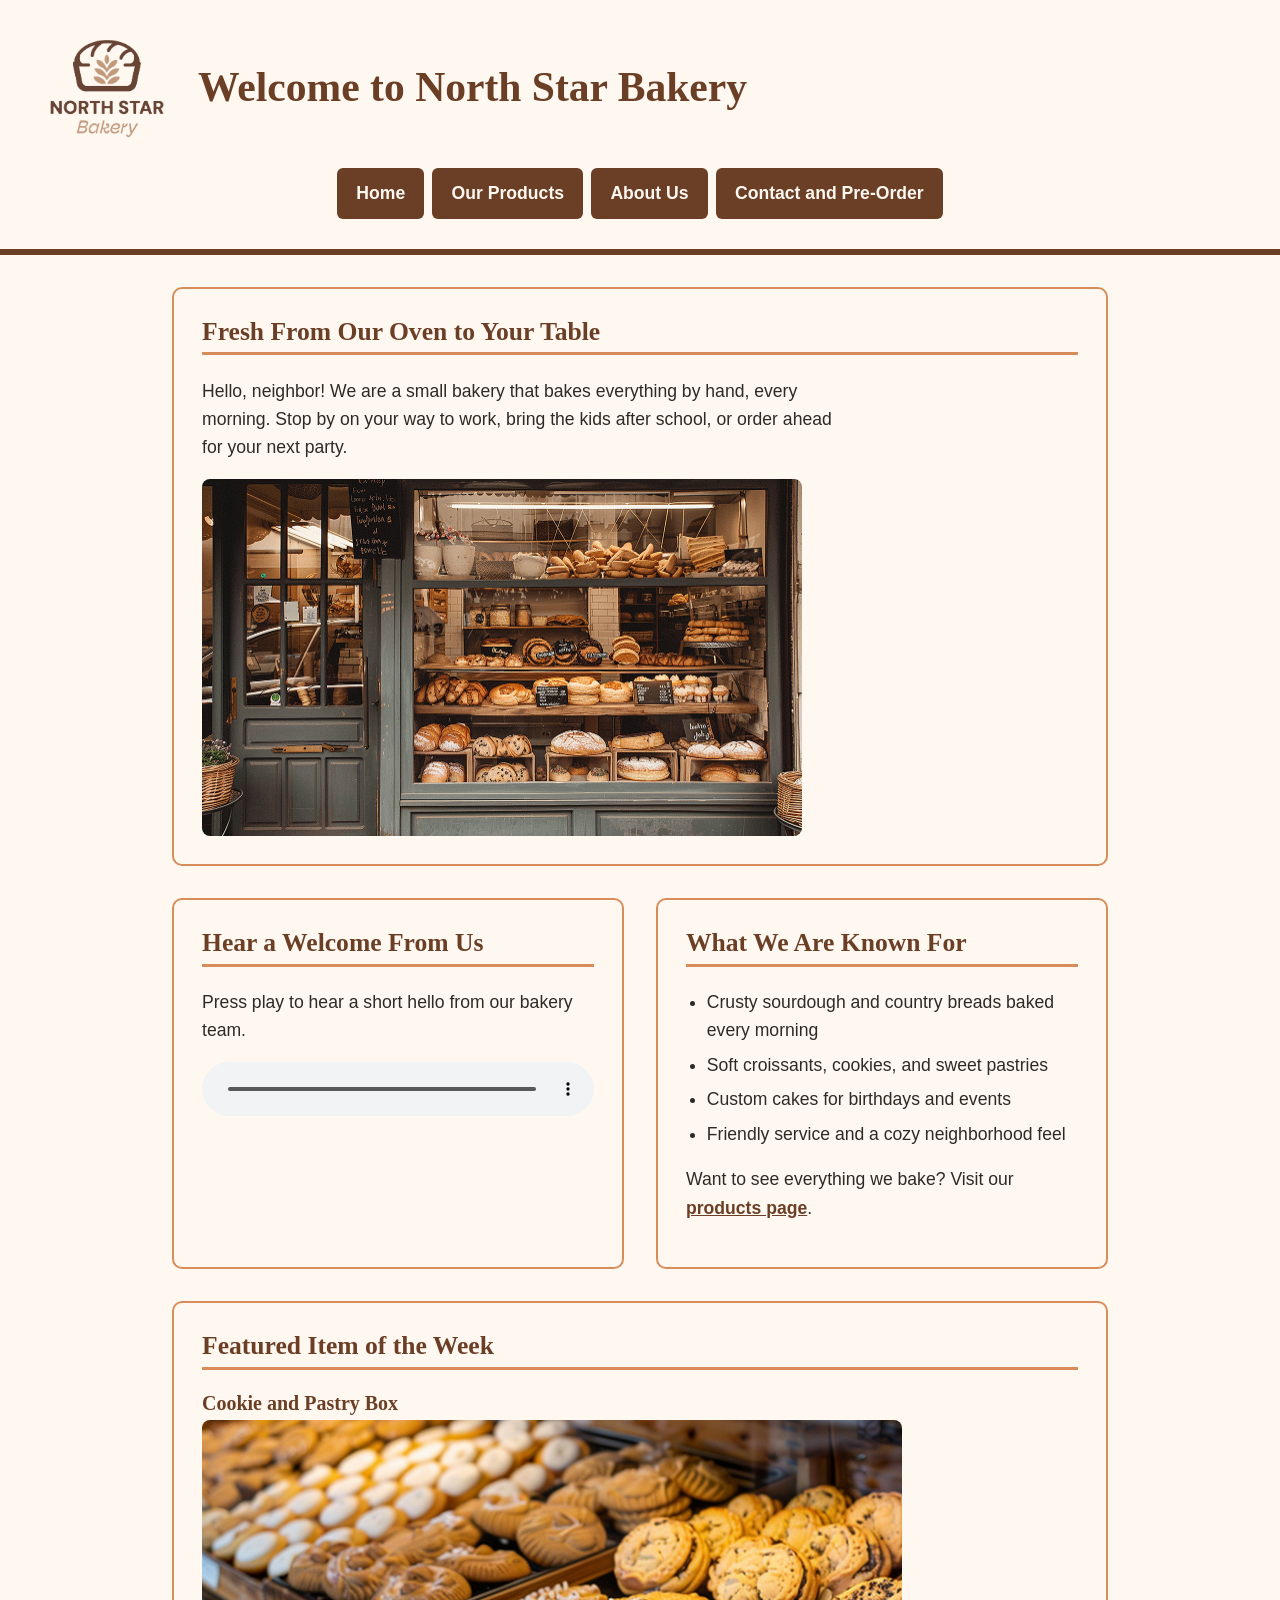
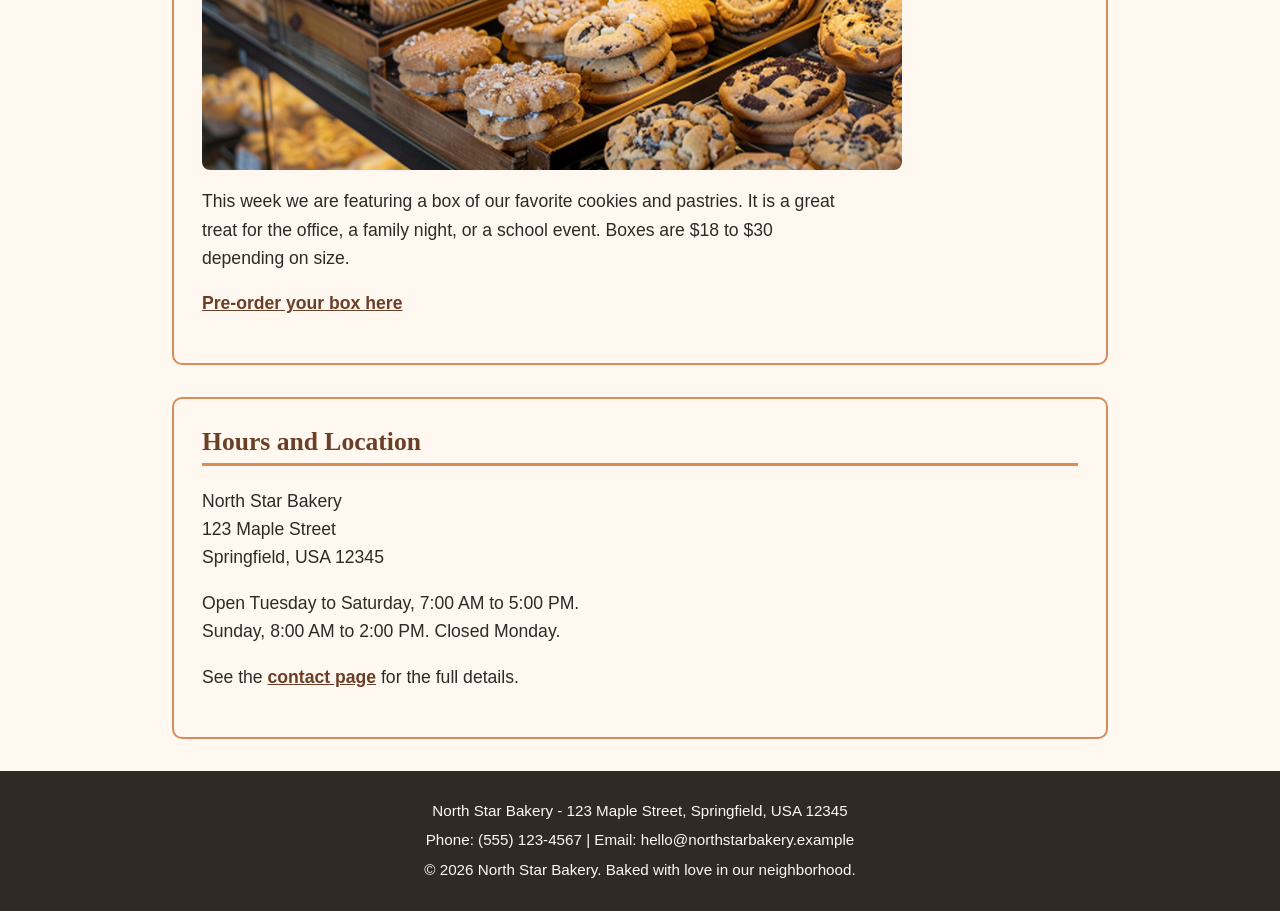
<file: index.html>
<!DOCTYPE html>
<html lang="en">
<head>
  <meta charset="UTF-8">
  <meta name="viewport" content="width=device-width, initial-scale=1.0">
  <meta name="description" content="North Star Bakery is a neighborhood bakery with fresh bread, pastries, and cakes. Pre-order for pickup.">
  <title>Home | North Star Bakery</title>
  <link rel="stylesheet" href="styles.css">
</head>
<body>

  <header>
    <img src="Bakery_c/bakery-logo_c.png" alt="North Star Bakery logo with a loaf of bread and wheat" width="150">
    <h1>Welcome to North Star Bakery</h1>
    <nav>
      <ul>
        <li><a href="index.html">Home</a></li>
        <li><a href="products.html">Our Products</a></li>
        <li><a href="about.html">About Us</a></li>
        <li><a href="contact.html">Contact and Pre-Order</a></li>
      </ul>
    </nav>
  </header>

  <main>

    <section class="wide">
      <h2>Fresh From Our Oven to Your Table</h2>
      <p>Hello, neighbor! We are a small bakery that bakes everything by hand, every morning. Stop by on your way to work, bring the kids after school, or order ahead for your next party.</p>
      <img src="Bakery_c/bakery-storefront_c.png" alt="The North Star Bakery front door and window with shelves full of fresh bread and pastries" width="600">
    </section>

    <section>
      <h2>Hear a Welcome From Us</h2>
      <p>Press play to hear a short hello from our bakery team.</p>
      <audio controls>
        <source src="Bakery_c/bakery-welcome_c.mp3" type="audio/mpeg">
        <p>Your browser does not support the audio player. Here is what the message says: Welcome to North Star Bakery! We bake fresh bread, pastries, and cakes by hand every morning. Come visit us or send us a pre-order.</p>
      </audio>
    </section>

    <section>
      <h2>What We Are Known For</h2>
      <ul>
        <li>Crusty sourdough and country breads baked every morning</li>
        <li>Soft croissants, cookies, and sweet pastries</li>
        <li>Custom cakes for birthdays and events</li>
        <li>Friendly service and a cozy neighborhood feel</li>
      </ul>
      <p>Want to see everything we bake? Visit our <a href="products.html">products page</a>.</p>
    </section>

    <section class="wide">
      <h2>Featured Item of the Week</h2>
      <h3>Cookie and Pastry Box</h3>
      <picture>
        <source media="(min-width: 700px)" srcset="Bakery_c/bakery-feature-large_c.png">
        <img src="Bakery_c/bakery-feature-small_c.png" alt="Trays of fresh cookies and sweet pastries in our bakery display case" width="400">
      </picture>
      <p>This week we are featuring a box of our favorite cookies and pastries. It is a great treat for the office, a family night, or a school event. Boxes are $18 to $30 depending on size.</p>
      <p><a href="contact.html">Pre-order your box here</a></p>
    </section>

    <section class="wide">
      <h2>Hours and Location</h2>
      <p>North Star Bakery<br>
      123 Maple Street<br>
      Springfield, USA 12345</p>
      <p>Open Tuesday to Saturday, 7:00 AM to 5:00 PM.<br>
      Sunday, 8:00 AM to 2:00 PM. Closed Monday.</p>
      <p>See the <a href="contact.html">contact page</a> for the full details.</p>
    </section>

  </main>

  <footer>
    <p>North Star Bakery - 123 Maple Street, Springfield, USA 12345</p>
    <p>Phone: (555) 123-4567 | Email: hello@northstarbakery.example</p>
    <p>&copy; 2026 North Star Bakery. Baked with love in our neighborhood.</p>
  </footer>

</body>
</html>
</file>
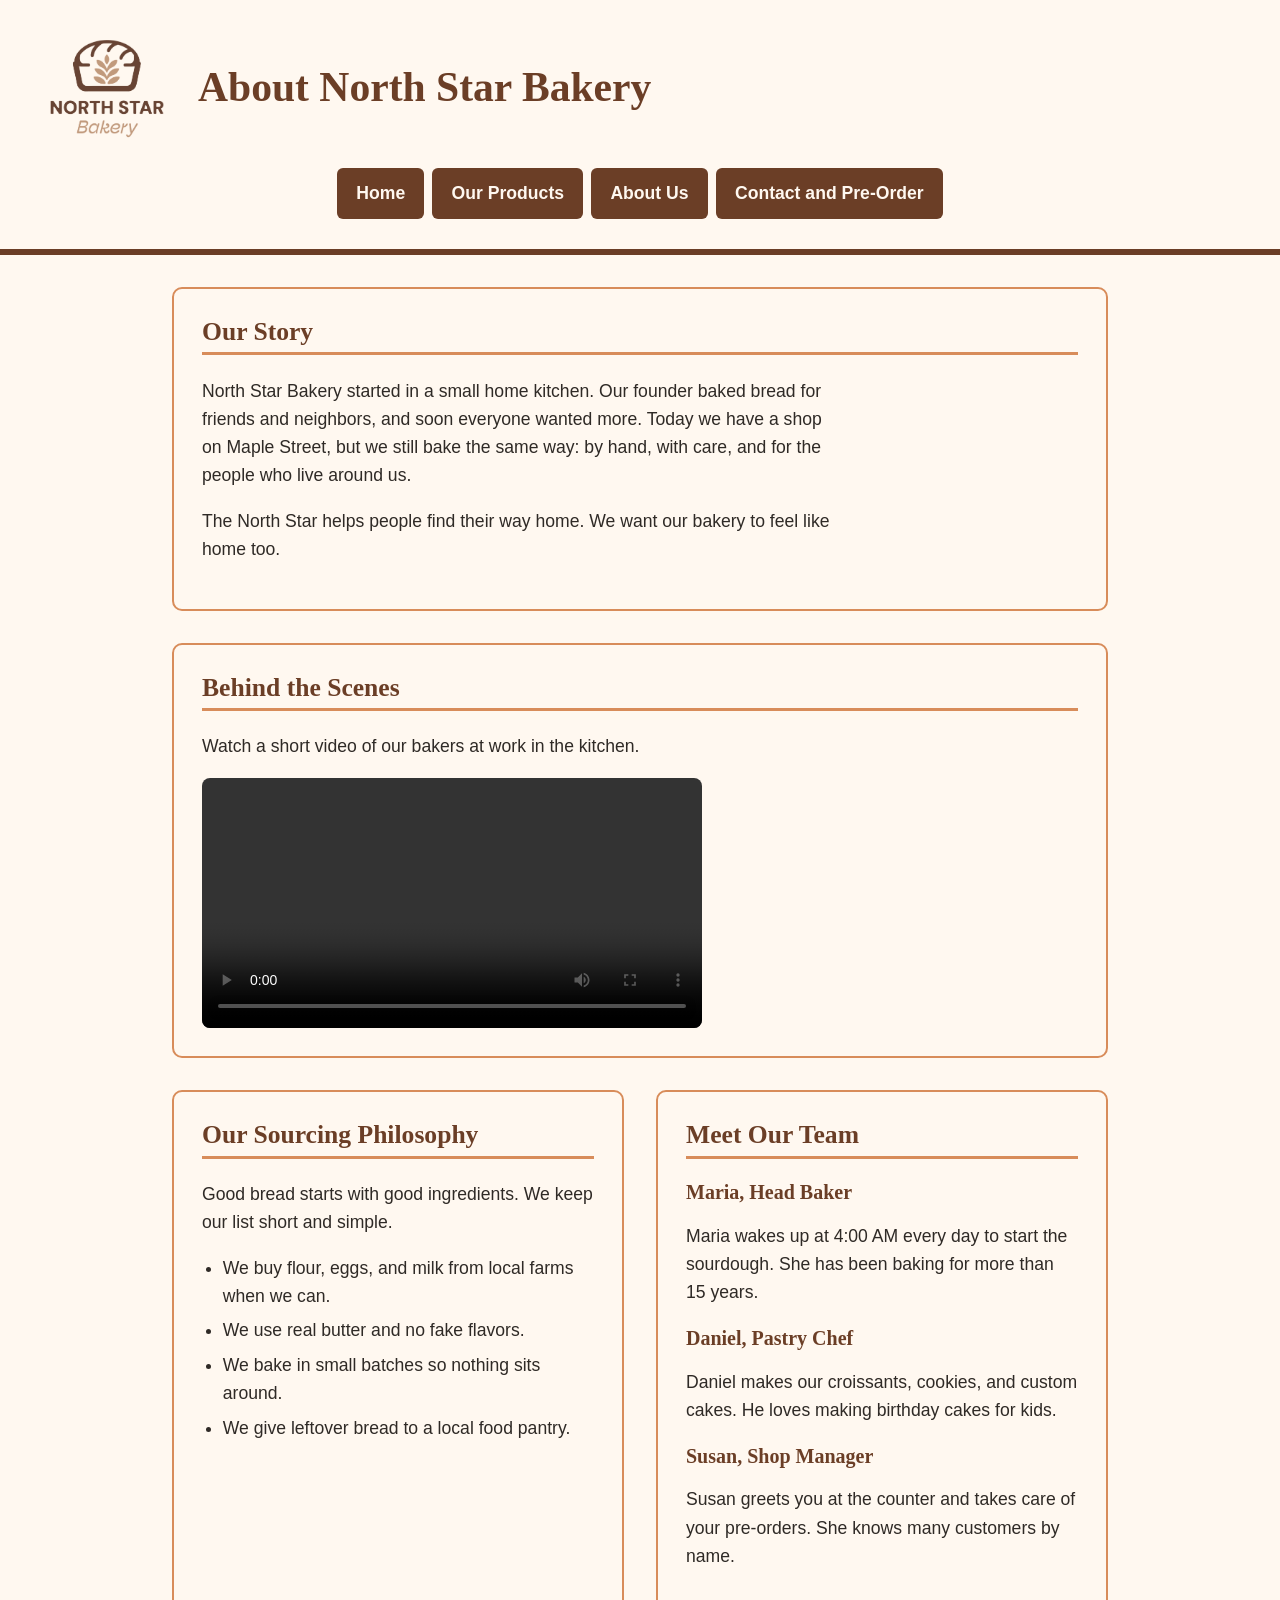
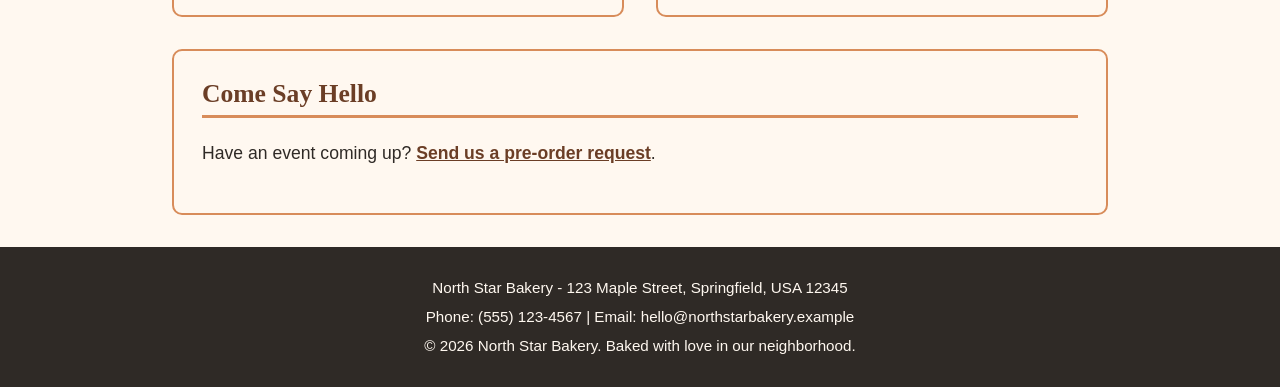
<file: about.html>
<!DOCTYPE html>
<html lang="en">
<head>
  <meta charset="UTF-8">
  <meta name="viewport" content="width=device-width, initial-scale=1.0">
  <meta name="description" content="Learn the story of North Star Bakery, how we pick our ingredients, and meet our bakers.">
  <title>About Us | North Star Bakery</title>
  <link rel="stylesheet" href="styles.css">
</head>
<body>

  <header>
    <img src="Bakery_c/bakery-logo_c.png" alt="North Star Bakery logo with a loaf of bread and wheat" width="150">
    <h1>About North Star Bakery</h1>
    <nav>
      <ul>
        <li><a href="index.html">Home</a></li>
        <li><a href="products.html">Our Products</a></li>
        <li><a href="about.html">About Us</a></li>
        <li><a href="contact.html">Contact and Pre-Order</a></li>
      </ul>
    </nav>
  </header>

  <main>

    <section class="wide">
      <h2>Our Story</h2>
      <p>North Star Bakery started in a small home kitchen. Our founder baked bread for friends and neighbors, and soon everyone wanted more. Today we have a shop on Maple Street, but we still bake the same way: by hand, with care, and for the people who live around us.</p>
      <p>The North Star helps people find their way home. We want our bakery to feel like home too.</p>
    </section>

    <section class="wide">
      <h2>Behind the Scenes</h2>
      <p>Watch a short video of our bakers at work in the kitchen.</p>
      <video controls width="500">
        <source src="Bakery_c/bakery-behind-scenes_c.mp4" type="video/mp4">
        <p>Your browser does not support the video player. This video shows our bakers shaping dough, putting loaves in the oven, and setting fresh bread out in the shop.</p>
      </video>
    </section>

    <section>
      <h2>Our Sourcing Philosophy</h2>
      <p>Good bread starts with good ingredients. We keep our list short and simple.</p>
      <ul>
        <li>We buy flour, eggs, and milk from local farms when we can.</li>
        <li>We use real butter and no fake flavors.</li>
        <li>We bake in small batches so nothing sits around.</li>
        <li>We give leftover bread to a local food pantry.</li>
      </ul>
    </section>

    <section>
      <h2>Meet Our Team</h2>
      <h3>Maria, Head Baker</h3>
      <p>Maria wakes up at 4:00 AM every day to start the sourdough. She has been baking for more than 15 years.</p>
      <h3>Daniel, Pastry Chef</h3>
      <p>Daniel makes our croissants, cookies, and custom cakes. He loves making birthday cakes for kids.</p>
      <h3>Susan, Shop Manager</h3>
      <p>Susan greets you at the counter and takes care of your pre-orders. She knows many customers by name.</p>
    </section>

    <section class="wide">
      <h2>Come Say Hello</h2>
      <p>Have an event coming up? <a href="contact.html">Send us a pre-order request</a>.</p>
    </section>

  </main>

  <footer>
    <p>North Star Bakery - 123 Maple Street, Springfield, USA 12345</p>
    <p>Phone: (555) 123-4567 | Email: hello@northstarbakery.example</p>
    <p>&copy; 2026 North Star Bakery. Baked with love in our neighborhood.</p>
  </footer>

</body>
</html>
</file>
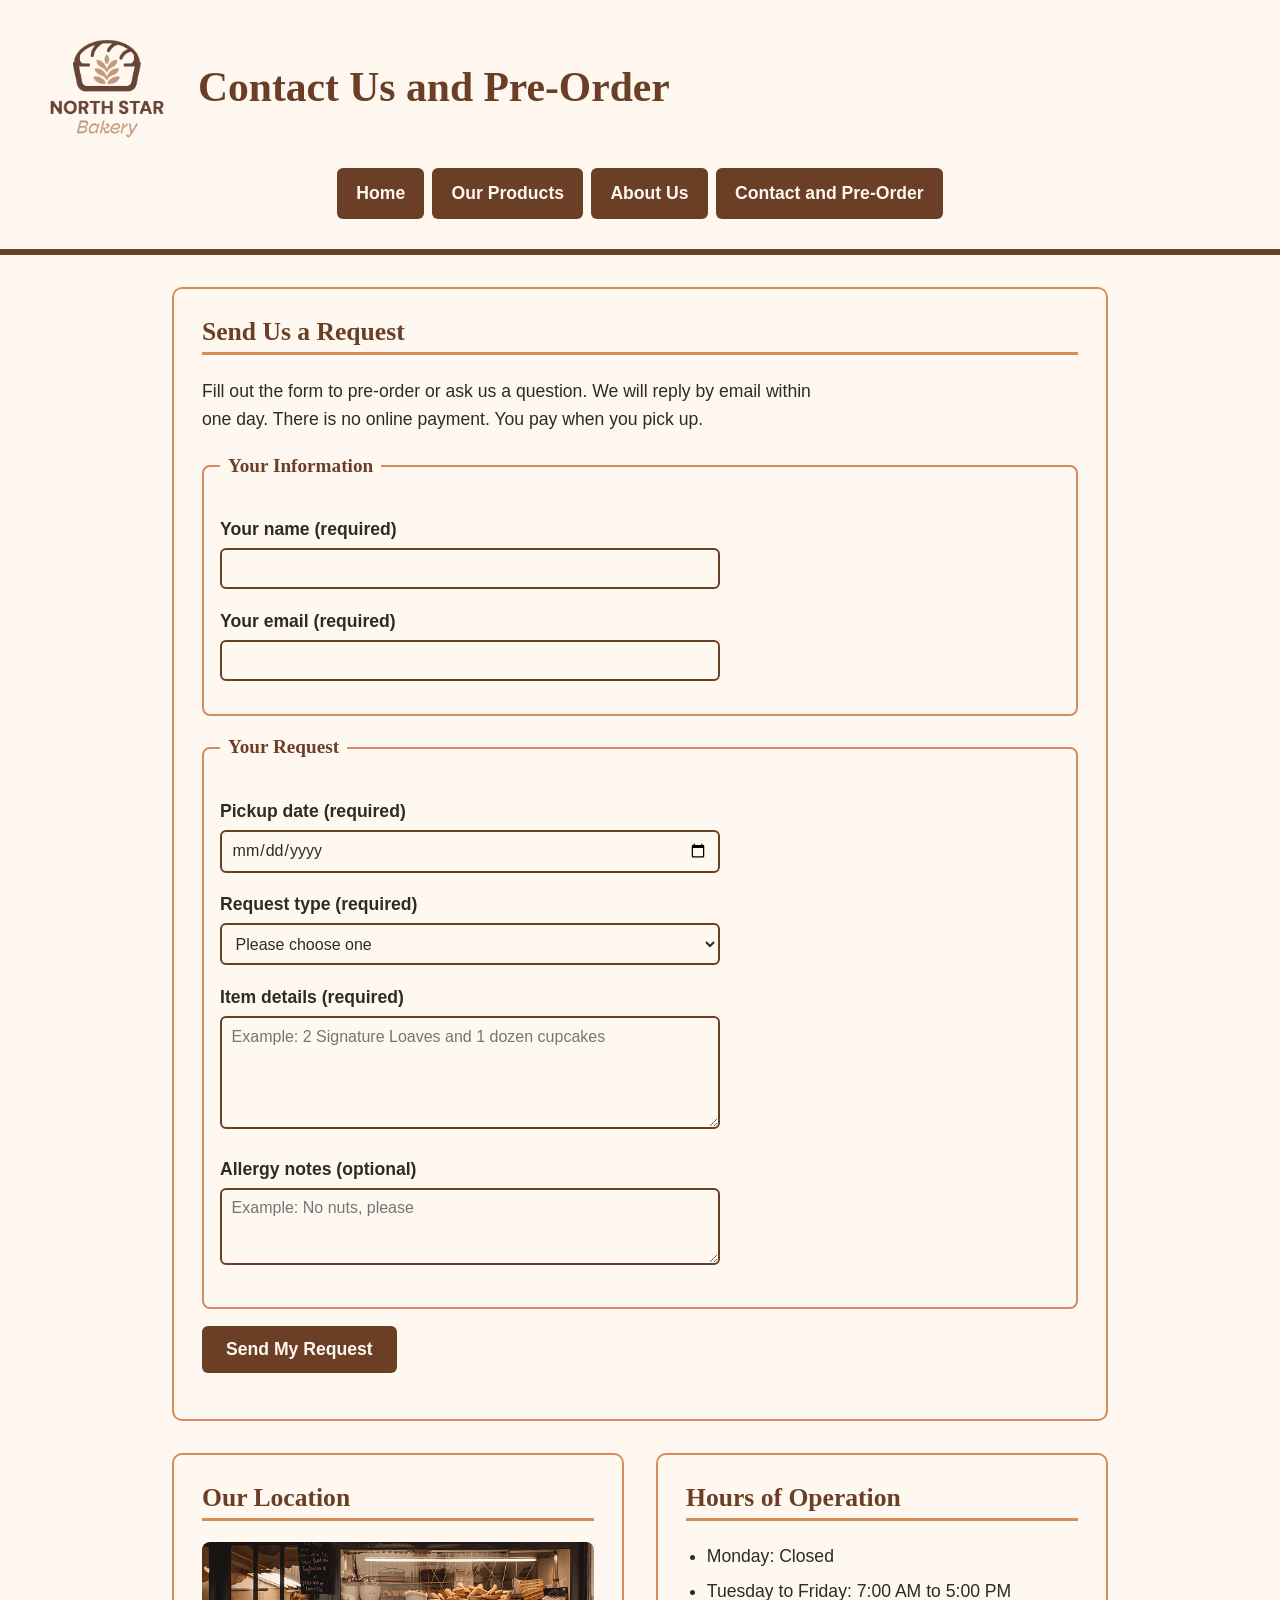
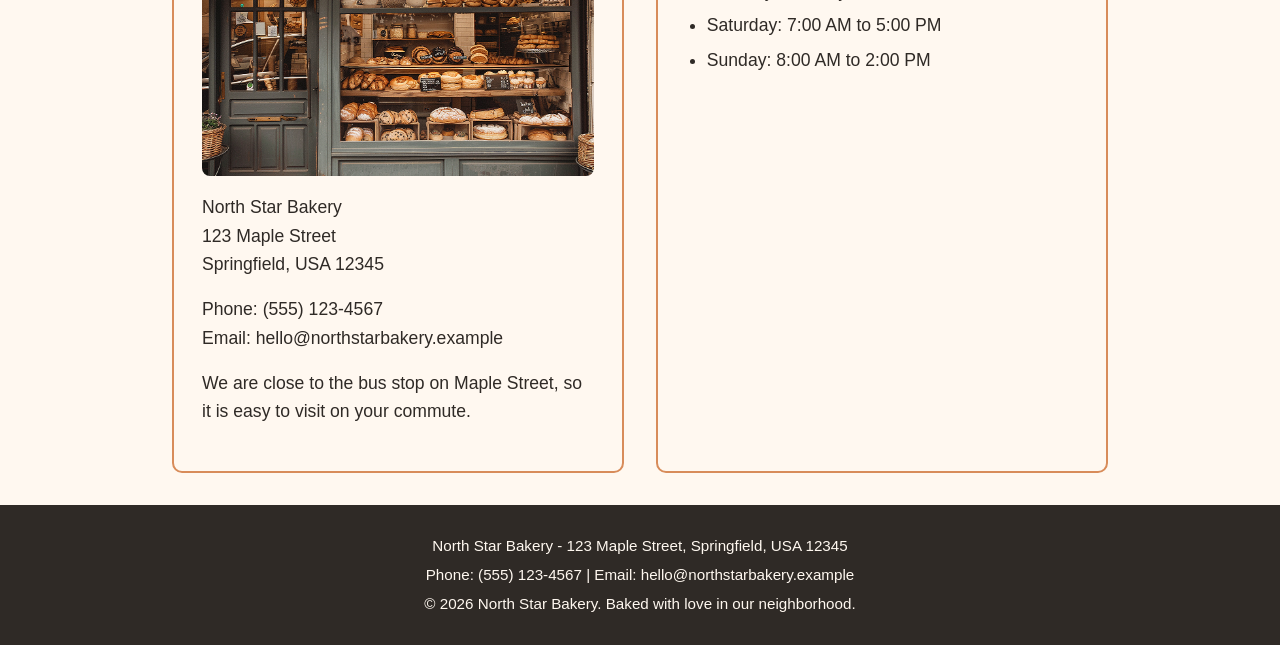
<file: contact.html>
<!DOCTYPE html>
<html lang="en">
<head>
  <meta charset="UTF-8">
  <meta name="viewport" content="width=device-width, initial-scale=1.0">
  <meta name="description" content="Send a pre-order request or question to North Star Bakery. Find our hours and address.">
  <title>Contact and Pre-Order | North Star Bakery</title>
  <link rel="stylesheet" href="styles.css">
  <script src="script.js" defer></script>
</head>
<body>

  <header>
    <img src="Bakery_c/bakery-logo_c.png" alt="North Star Bakery logo with a loaf of bread and wheat" width="150">
    <h1>Contact Us and Pre-Order</h1>
    <nav>
      <ul>
        <li><a href="index.html">Home</a></li>
        <li><a href="products.html">Our Products</a></li>
        <li><a href="about.html">About Us</a></li>
        <li><a href="contact.html">Contact and Pre-Order</a></li>
      </ul>
    </nav>
  </header>

  <main>

    <section class="wide">
      <h2>Send Us a Request</h2>
      <p>Fill out the form to pre-order or ask us a question. We will reply by email within one day. There is no online payment. You pay when you pick up.</p>

      <p id="list-notice" class="message" role="status"></p>

      <form action="#" method="post" id="order-form" novalidate>

        <fieldset>
          <legend>Your Information</legend>

          <p>
            <label for="name">Your name (required)</label><br>
            <input type="text" id="name" aria-describedby="name-error" name="name" required minlength="2" maxlength="60" pattern="[^0-9]+" title="Please do not use numbers in your name">
            <span class="error" id="name-error"></span>
          </p>

          <p>
            <label for="email">Your email (required)</label><br>
            <input type="email" id="email" aria-describedby="email-error" name="email" required>
            <span class="error" id="email-error"></span>
          </p>
        </fieldset>

        <fieldset>
          <legend>Your Request</legend>

          <p>
            <label for="pickup">Pickup date (required)</label><br>
            <input type="date" id="pickup" aria-describedby="pickup-error" name="pickup" required>
            <span class="error" id="pickup-error"></span>
          </p>

          <p>
            <label for="request-type">Request type (required)</label><br>
            <select id="request-type" aria-describedby="request-type-error" name="request-type" required>
              <option value="">Please choose one</option>
              <option value="pre-order">Pre-order</option>
              <option value="event-order">Event or large order</option>
              <option value="general-question">General question</option>
            </select>
            <span class="error" id="request-type-error"></span>
          </p>

          <p>
            <label for="details">Item details (required)</label><br>
            <textarea id="details" aria-describedby="details-error" name="details" rows="5" cols="40" required minlength="5" maxlength="500" placeholder="Example: 2 Signature Loaves and 1 dozen cupcakes"></textarea>
            <span class="error" id="details-error"></span>
          </p>

          <p>
            <label for="allergies">Allergy notes (optional)</label><br>
            <textarea id="allergies" aria-describedby="allergies-error" name="allergies" rows="3" cols="40" maxlength="300" placeholder="Example: No nuts, please"></textarea>
            <span class="error" id="allergies-error"></span>
          </p>
        </fieldset>

        <p>
          <button type="submit">Send My Request</button>
        </p>
        <p id="form-message" class="message" role="status"></p>

      </form>
    </section>

    <section>
      <h2>Our Location</h2>
      <img src="Bakery_c/bakery-storefront_c.png" alt="The front of North Star Bakery, so you can find us on Maple Street" width="400">
      <p>North Star Bakery<br>
      123 Maple Street<br>
      Springfield, USA 12345</p>
      <p>Phone: (555) 123-4567<br>
      Email: hello@northstarbakery.example</p>
      <p>We are close to the bus stop on Maple Street, so it is easy to visit on your commute.</p>
    </section>

    <section>
      <h2>Hours of Operation</h2>
      <ul>
        <li>Monday: Closed</li>
        <li>Tuesday to Friday: 7:00 AM to 5:00 PM</li>
        <li>Saturday: 7:00 AM to 5:00 PM</li>
        <li>Sunday: 8:00 AM to 2:00 PM</li>
      </ul>
    </section>

  </main>

  <footer>
    <p>North Star Bakery - 123 Maple Street, Springfield, USA 12345</p>
    <p>Phone: (555) 123-4567 | Email: hello@northstarbakery.example</p>
    <p>&copy; 2026 North Star Bakery. Baked with love in our neighborhood.</p>
  </footer>

</body>
</html>
</file>
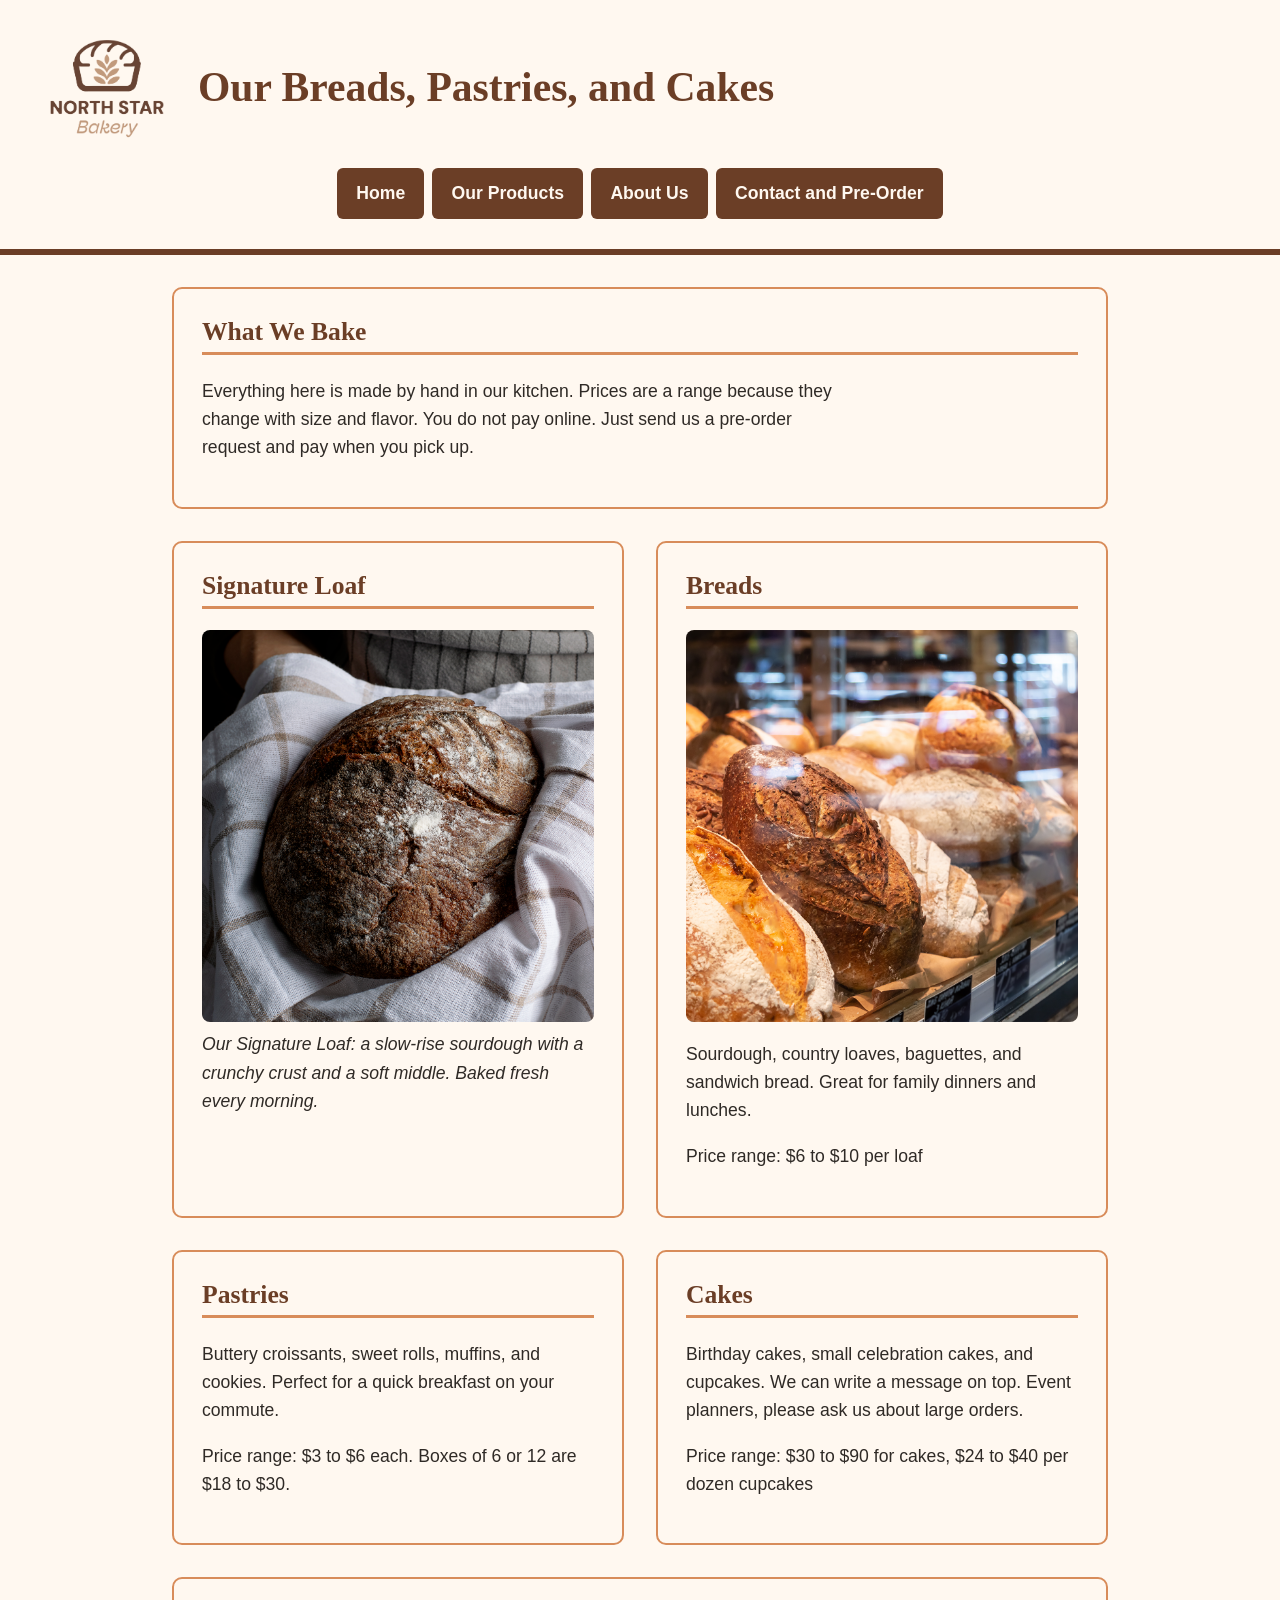
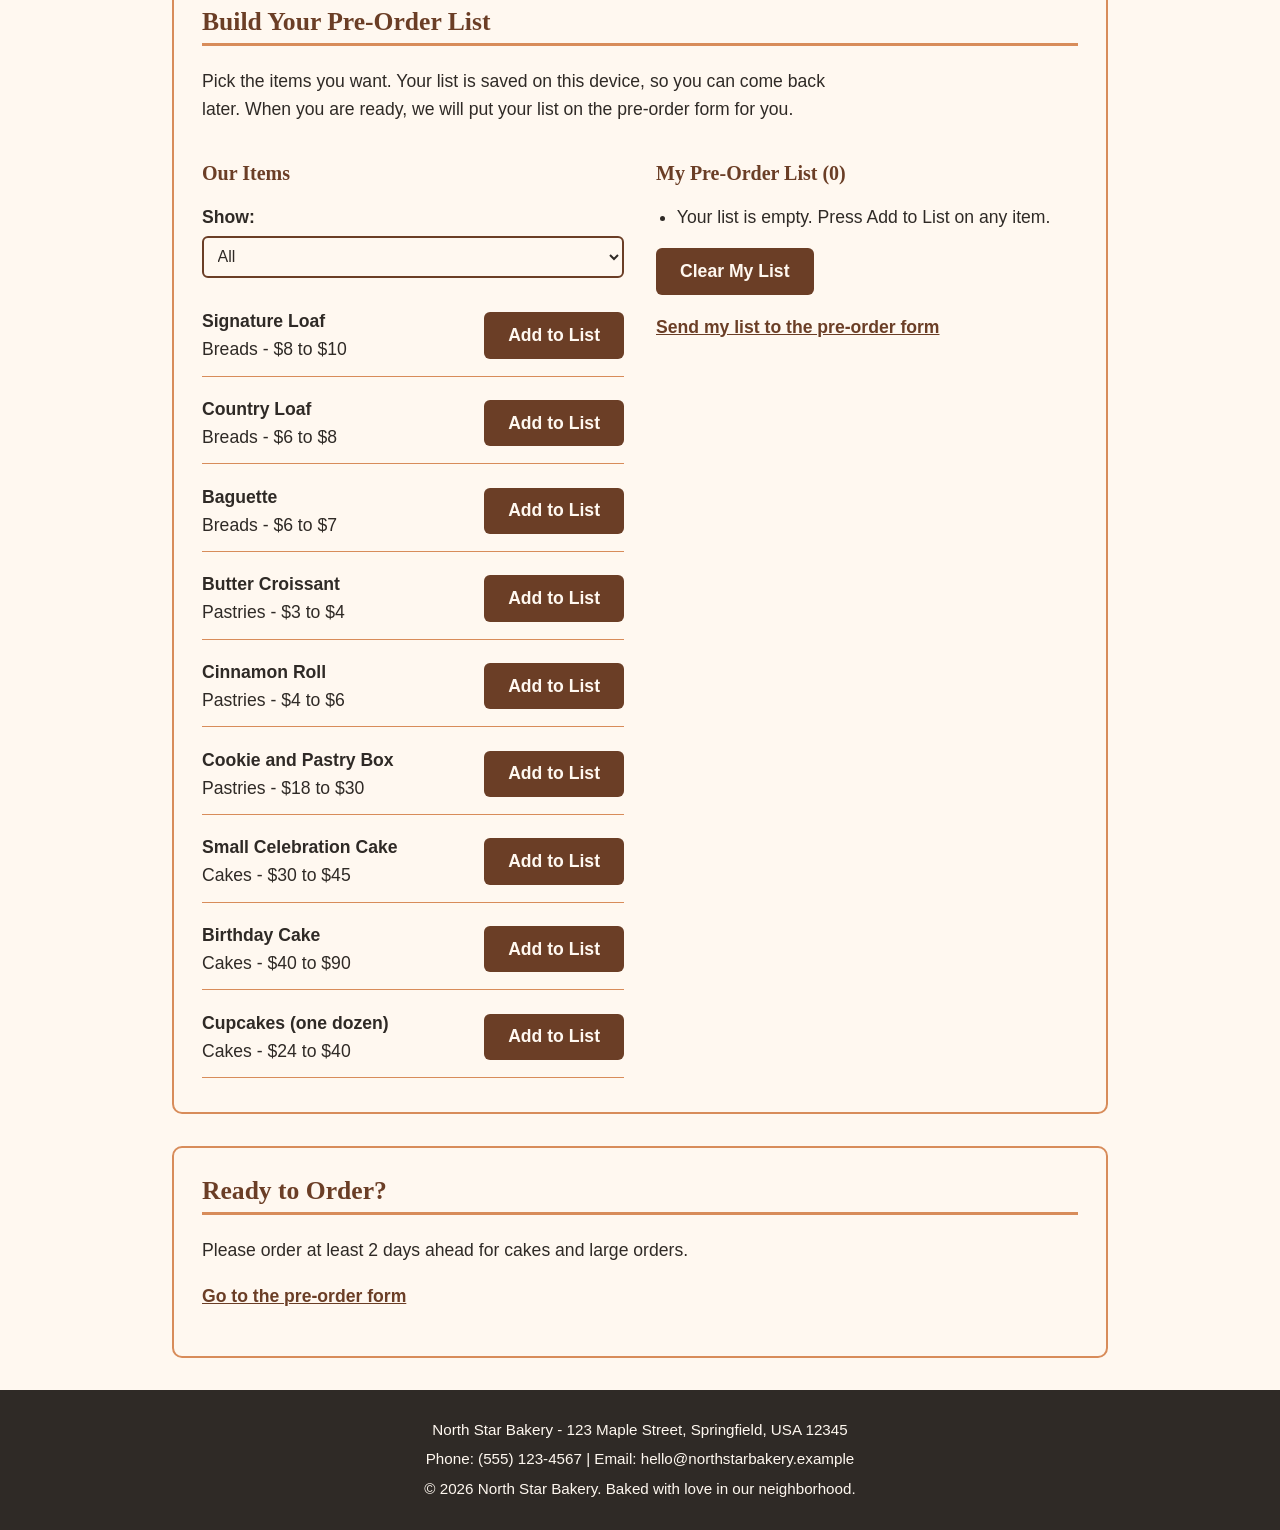
<file: products.html>
<!DOCTYPE html>
<html lang="en">
<head>
  <meta charset="UTF-8">
  <meta name="viewport" content="width=device-width, initial-scale=1.0">
  <meta name="description" content="See the breads, pastries, and cakes at North Star Bakery, with price ranges. Pre-order for pickup.">
  <title>Our Products | North Star Bakery</title>
  <link rel="stylesheet" href="styles.css">
  <script src="script.js" defer></script>
</head>
<body>

  <header>
    <img src="Bakery_c/bakery-logo_c.png" alt="North Star Bakery logo with a loaf of bread and wheat" width="150">
    <h1>Our Breads, Pastries, and Cakes</h1>
    <nav>
      <ul>
        <li><a href="index.html">Home</a></li>
        <li><a href="products.html">Our Products</a></li>
        <li><a href="about.html">About Us</a></li>
        <li><a href="contact.html">Contact and Pre-Order</a></li>
      </ul>
    </nav>
  </header>

  <main>

    <section class="wide">
      <h2>What We Bake</h2>
      <p>Everything here is made by hand in our kitchen. Prices are a range because they change with size and flavor. You do not pay online. Just send us a pre-order request and pay when you pick up.</p>
    </section>

    <section>
      <h2>Signature Loaf</h2>
      <figure>
        <img src="Bakery_c/bakery-signature-loaf_c.png" alt="A round dark loaf of sourdough bread with flour on top, resting on a checkered cloth" width="400">
        <figcaption>Our Signature Loaf: a slow-rise sourdough with a crunchy crust and a soft middle. Baked fresh every morning.</figcaption>
      </figure>
    </section>

    <section>
      <h2>Breads</h2>
      <img src="Bakery_c/bakery-bread_c.png" alt="Rows of crusty round and long loaves of bread in our display case" width="400">
      <p>Sourdough, country loaves, baguettes, and sandwich bread. Great for family dinners and lunches.</p>
      <p>Price range: $6 to $10 per loaf</p>
    </section>

    <section>
      <h2>Pastries</h2>
      <p>Buttery croissants, sweet rolls, muffins, and cookies. Perfect for a quick breakfast on your commute.</p>
      <p>Price range: $3 to $6 each. Boxes of 6 or 12 are $18 to $30.</p>
    </section>

    <section>
      <h2>Cakes</h2>
      <p>Birthday cakes, small celebration cakes, and cupcakes. We can write a message on top. Event planners, please ask us about large orders.</p>
      <p>Price range: $30 to $90 for cakes, $24 to $40 per dozen cupcakes</p>
    </section>

    <section class="wide">
      <h2>Build Your Pre-Order List</h2>
      <p>Pick the items you want. Your list is saved on this device, so you can come back later. When you are ready, we will put your list on the pre-order form for you.</p>

      <noscript>
        <p>Please turn on JavaScript to use the list builder. You can still type your items on the <a href="contact.html">contact page</a>.</p>
      </noscript>

      <div class="builder">
        <div>
          <h3>Our Items</h3>
          <p>
            <label for="category-filter">Show:</label><br>
            <select id="category-filter"></select>
          </p>
          <ul id="product-list" class="plain-list"></ul>
        </div>

        <div>
          <h3>My Pre-Order List (<span id="list-count">0</span>)</h3>
          <p id="list-message" class="message" role="status"></p>
          <ul id="my-list"></ul>
          <p id="list-total"><strong></strong></p>
          <p><button type="button" id="clear-list">Clear My List</button></p>
          <p><a href="contact.html">Send my list to the pre-order form</a></p>
        </div>
      </div>
    </section>

    <section class="wide">
      <h2>Ready to Order?</h2>
      <p>Please order at least 2 days ahead for cakes and large orders.</p>
      <p><a href="contact.html">Go to the pre-order form</a></p>
    </section>

  </main>

  <footer>
    <p>North Star Bakery - 123 Maple Street, Springfield, USA 12345</p>
    <p>Phone: (555) 123-4567 | Email: hello@northstarbakery.example</p>
    <p>&copy; 2026 North Star Bakery. Baked with love in our neighborhood.</p>
  </footer>

</body>
</html>
</file>
<file: styles.css>
/* North Star Bakery - styles.css
   Colors: cream #FFF8F0, brown #6B3E26, peach #D88C5A, charcoal #2F2A26
   Fonts: Georgia (headings) and Arial (everything else)
   Mobile first: the small screen styles come first. */

/* ---------- Basics ---------- */
* {
  box-sizing: border-box;
}

body {
  margin: 0;
  background-color: #FFF8F0;
  color: #2F2A26;
  font-family: Arial, Helvetica, sans-serif;
  font-size: 1.1rem;
  line-height: 1.6;
  display: flex;
  flex-direction: column;
  min-height: 100vh;
}

/* ---------- Headings ---------- */
h1, h2, h3 {
  font-family: Georgia, "Times New Roman", serif;
  color: #6B3E26;
  line-height: 1.2;
}

h1 {
  font-size: 2rem;
  margin: 0;
}

h2 {
  font-size: 1.6rem;
  margin-top: 0;
  padding-bottom: 0.3rem;
  border-bottom: 3px solid #D88C5A;
}

h3 {
  font-size: 1.25rem;
  margin-bottom: 0.3rem;
}

/* ---------- Links ---------- */
a {
  color: #6B3E26;
  font-weight: bold;
}

a:hover {
  color: #2F2A26;
  background-color: #D88C5A;
}

a:focus,
button:focus,
input:focus,
select:focus,
textarea:focus {
  outline: 3px solid #2F2A26;
  outline-offset: 2px;
}

/* ---------- Header and navigation ---------- */
header {
  display: flex;
  flex-direction: column;
  align-items: center;
  gap: 1rem;
  padding: 1rem;
  text-align: center;
  border-bottom: 6px solid #6B3E26;
}

header img {
  mix-blend-mode: multiply;  /* hides the white box around the logo */
}

nav {
  width: 100%;
}

nav ul {
  display: flex;
  flex-direction: column;
  gap: 0.5rem;
  list-style: none;
  margin: 0;
  padding: 0;
}

nav a {
  display: block;
  padding: 0.7rem 1rem;
  background-color: #6B3E26;
  color: #FFF8F0;
  text-decoration: none;
  text-align: center;
  border-radius: 6px;
}

nav a:hover {
  background-color: #D88C5A;
  color: #2F2A26;
}

/* ---------- Main content ---------- */
main {
  flex: 1;
  display: flex;
  flex-direction: column;
  gap: 1.5rem;
  width: 100%;
  max-width: 1000px;
  margin: 0 auto;
  padding: 1.5rem 1rem;
}

section {
  padding: 1.25rem;
  border: 2px solid #D88C5A;
  border-radius: 10px;
}

section p,
section li {
  max-width: 65ch;   /* keeps lines short and easy to read */
}

ul {
  padding-left: 1.3rem;
}

li {
  margin-bottom: 0.4rem;
}

/* ---------- Images, figure, audio, video ---------- */
img,
video {
  display: block;
  max-width: 100%;
  height: auto;
  border-radius: 8px;
}

picture {
  display: block;
}

picture img {
  width: 100%;       /* lets the picture grow on big screens */
  max-width: 700px;
}

audio {
  width: 100%;
  max-width: 400px;
}

figure {
  margin: 0;
}

figcaption {
  margin-top: 0.5rem;
  font-style: italic;
}

/* ---------- Form ---------- */
fieldset {
  margin: 0 0 1rem 0;
  padding: 1rem;
  border: 2px solid #D88C5A;
  border-radius: 8px;
}

legend {
  padding: 0 0.5rem;
  font-family: Georgia, "Times New Roman", serif;
  font-size: 1.2rem;
  font-weight: bold;
  color: #6B3E26;
}

label {
  font-weight: bold;
}

input,
select,
textarea {
  width: 100%;
  max-width: 500px;
  margin-top: 0.3rem;
  padding: 0.6rem;
  font-family: Arial, Helvetica, sans-serif;
  font-size: 1rem;
  color: #2F2A26;
  background-color: #FFF8F0;
  border: 2px solid #6B3E26;
  border-radius: 6px;
}

button {
  padding: 0.8rem 1.5rem;
  font-family: Arial, Helvetica, sans-serif;
  font-size: 1.1rem;
  font-weight: bold;
  color: #FFF8F0;
  background-color: #6B3E26;
  border: none;
  border-radius: 6px;
  cursor: pointer;
}

button:hover {
  background-color: #2F2A26;
}

/* ---------- List builder (products.html) ---------- */
.builder {
  display: flex;
  flex-direction: column;
  gap: 1.5rem;
}

.builder > div {
  flex: 1;
}

.plain-list {
  list-style: none;
  padding: 0;
  margin: 0;
}

.product-item {
  display: flex;
  flex-wrap: wrap;
  justify-content: space-between;
  align-items: center;
  gap: 0.5rem;
  padding: 0.75rem 0;
  border-bottom: 1px solid #D88C5A;
  max-width: none;
}

/* a product that is already in the list */
button.selected {
  background-color: #D88C5A;
  color: #2F2A26;
}

button.selected:hover {
  background-color: #2F2A26;
  color: #FFF8F0;
}

#list-total {
  font-weight: bold;
}

/* ---------- Messages and form errors ---------- */
.message:not(:empty) {
  padding: 0.75rem;
  background-color: #D88C5A;
  color: #2F2A26;
  font-weight: bold;
  border-radius: 6px;
}

.error {
  display: block;
  margin-top: 0.3rem;
  color: #6B3E26;
  font-weight: bold;
}

.error:not(:empty)::before {
  content: "\26A0  ";   /* warning sign */
}

input.invalid,
select.invalid,
textarea.invalid {
  border: 3px dashed #2F2A26;
}

/* ---------- Footer ---------- */
footer {
  padding: 1.5rem 1rem;
  text-align: center;
  font-size: 0.95rem;
  background-color: #2F2A26;
  color: #FFF8F0;
}

footer p {
  margin: 0.3rem 0;
}

/* ---------- Bigger screens (tablet and up) ---------- */
@media (min-width: 700px) {

  h1 {
    font-size: 2.6rem;
  }

  header {
    flex-direction: row;
    flex-wrap: wrap;
    justify-content: center;
    padding: 1.5rem 2rem;
    text-align: left;
  }

  header h1 {
    flex: 1;
  }

  nav {
    flex-basis: 100%;
  }

  nav ul {
    flex-direction: row;
    justify-content: center;
  }

  nav a {
    padding: 0.7rem 1.2rem;
  }

  main {
    flex-direction: row;
    flex-wrap: wrap;
    padding: 2rem;
    gap: 2rem;
  }

  /* two sections side by side */
  section {
    flex: 1 1 40%;
    padding: 1.75rem;
  }

  /* the two lists in the list builder sit side by side */
  .builder {
    flex-direction: row;
    gap: 2rem;
  }

  /* these sections take the whole row */
  section.wide {
    flex-basis: 100%;
  }
}
</file>
